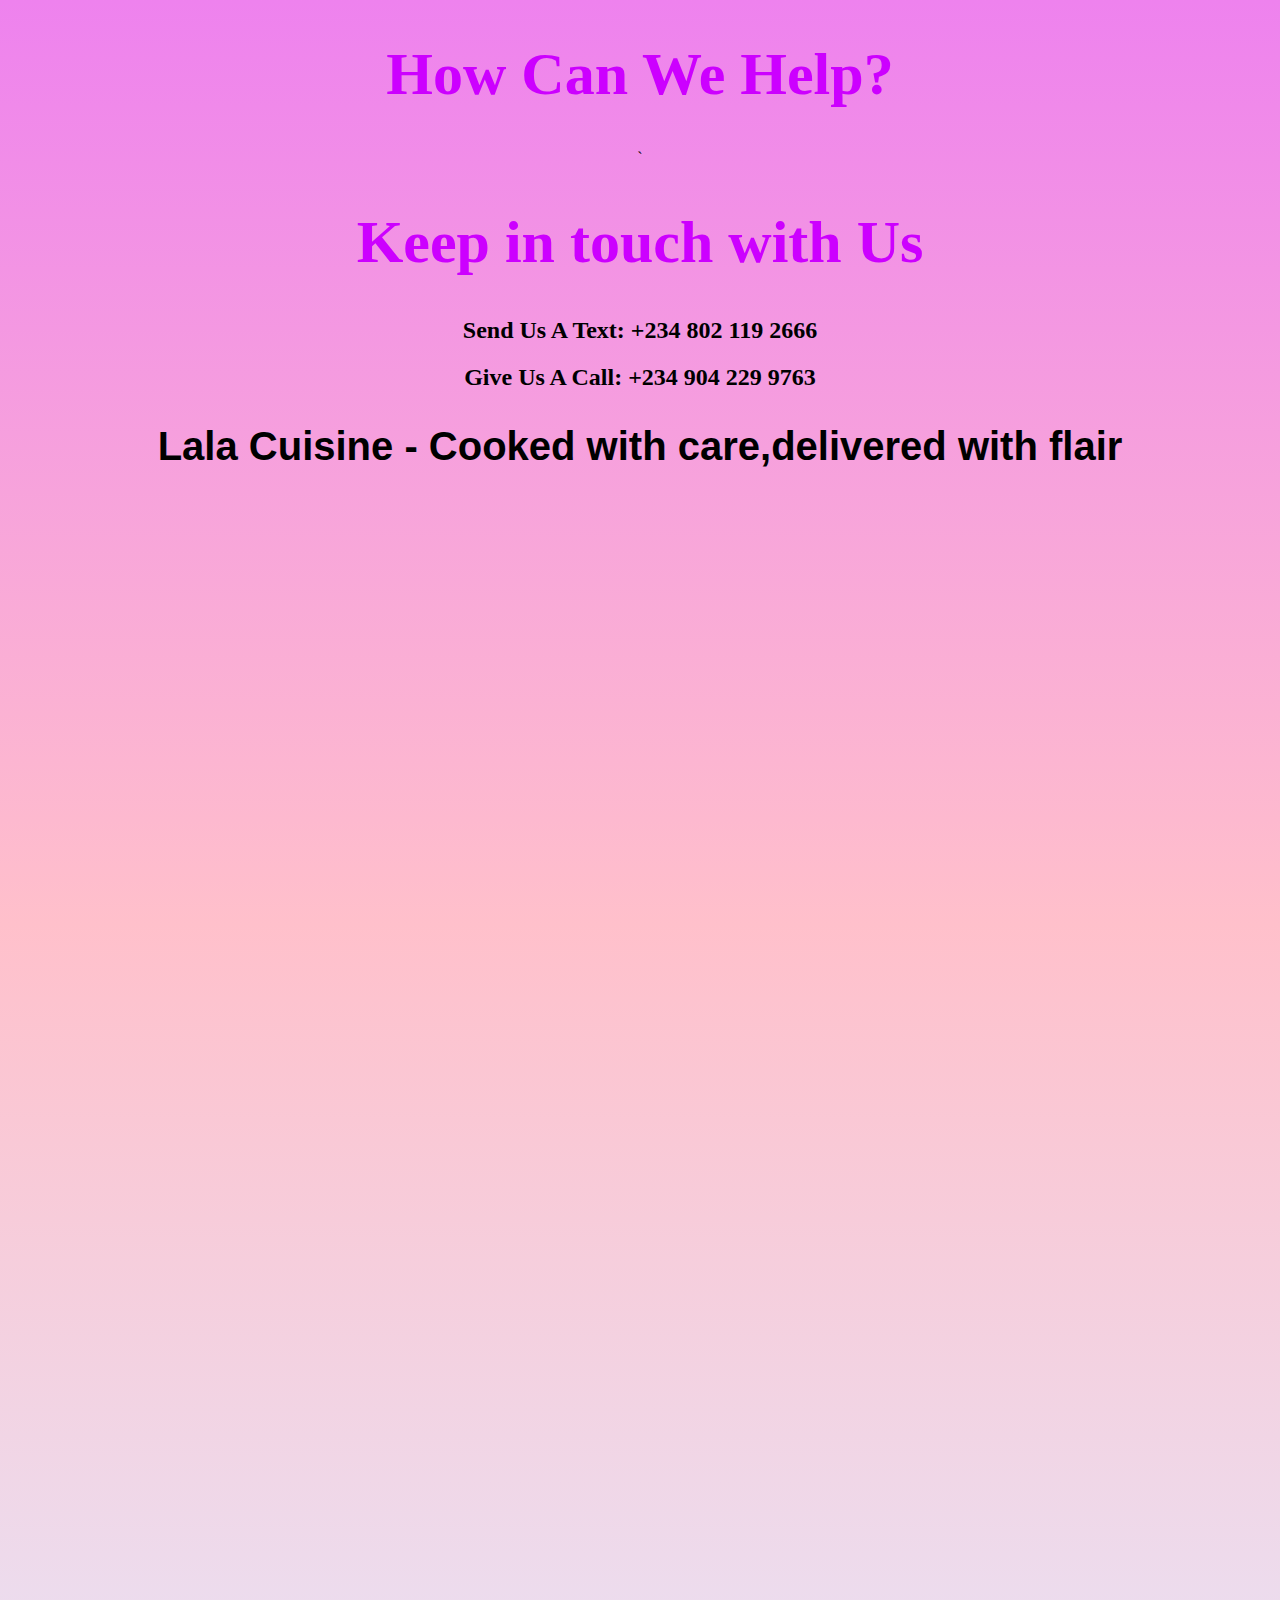
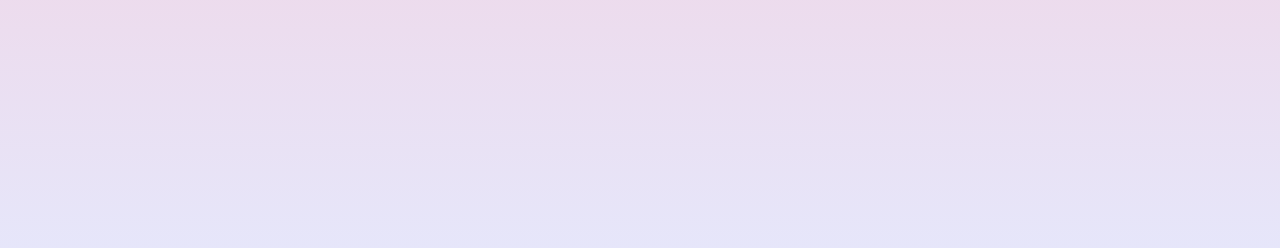
<file: contact.html>
<!DOCTYPE html>
<html lang="en">
  <head>
    <meta charset="UTF-8" />
    <meta name="viewport" content="width=device-width, initial-scale=1.0" />
    <title>Contact Us</title>
    <link rel="stylesheet" href="contact.css" />
  </head>
  <body>
    <h1>How Can We Help?</h1>
    `
    <h1>Keep in touch with Us</h1>
    <h2>Send Us A Text: +234 802 119 2666</h2>
    <h2>Give Us A Call: +234 904 229 9763</h2>

    <h2 class="la">Lala Cuisine - Cooked with care,delivered with flair</h2>
  </body>
</html>
</file>
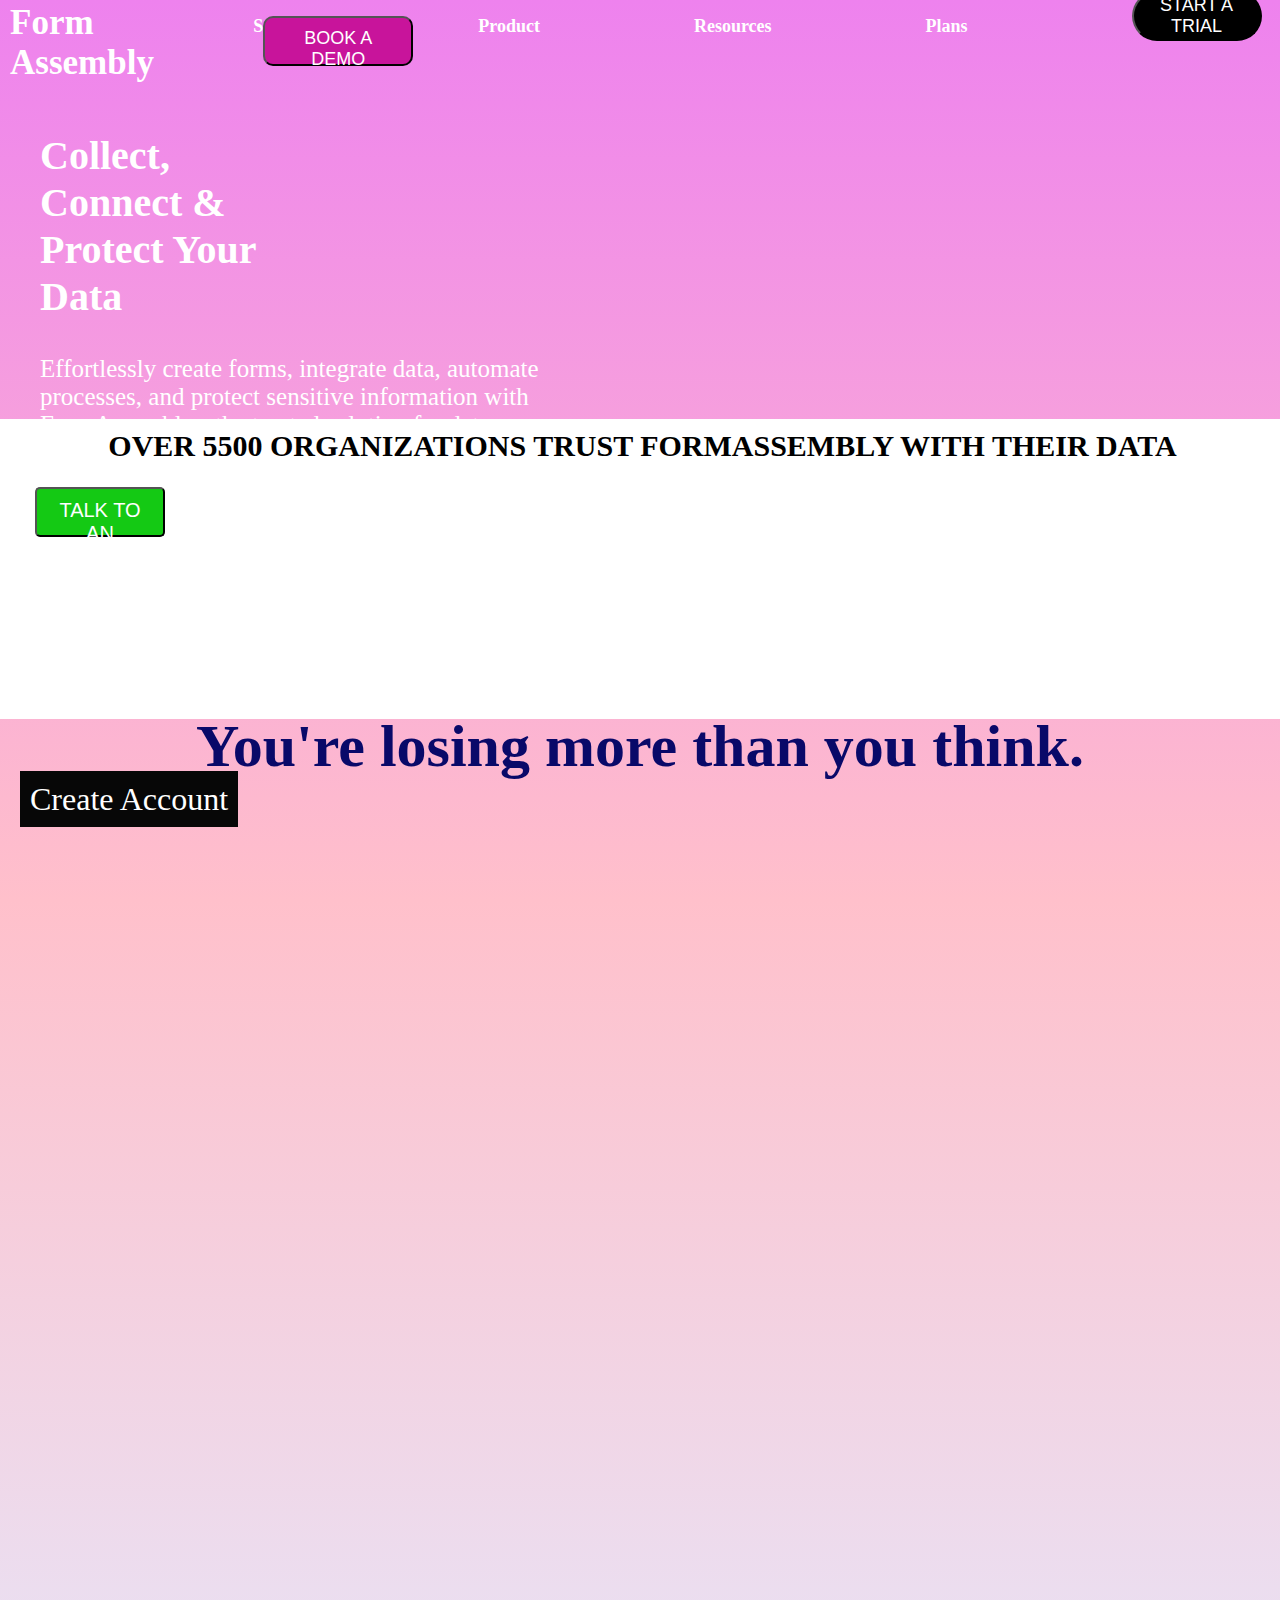
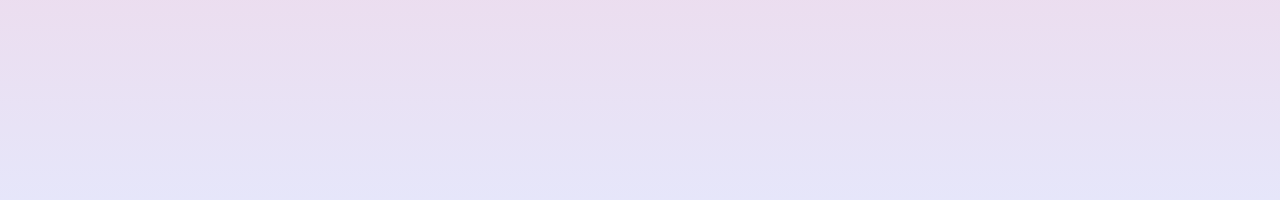
<file: landing.html>
<!DOCTYPE html>
<html lang="en">
<head>
    <meta charset="UTF-8">
    <meta name="viewport" content="width=device-width, initial-scale=1.0">
    <title>Form Assembly</title>
    <link rel="stylesheet" href="landing.css">
</head>
<body>
    <div class="div">
    <nav class="navbar">
        <div class="navdiv">
            <div class="logo">Form Assembly</div>
            <ul>
                <li>Solutions</li>
                <li>Product</li>
                <li>Resources</li>
                <li>Plans</li>
                <button class="start">START A TRIAL</button>
                <button class="book">BOOK A DEMO</button>
            </ul>
        </div>
    </nav>
    <div class="text">
    <h1>Collect, Connect & Protect Your Data </h1>
    <p>Effortlessly create forms, integrate data, automate processes, and protect sensitive information with FormAssembly - the trusted solution for data collection.</p>
    </div>
    <button class="button">TALK TO AN EXPERT</button>
    </div>
    <iframe width="560" height="315" src="https://www.youtube.com/embed/IzQ2siryQrM" title="How Sleep Affects Your Brain" frameborder="0" allow="accelerometer; autoplay; clipboard-write; encrypted-media; gyroscope; picture-in-picture; web-share" referrerpolicy="strict-origin-when-cross-origin" allowfullscreen ></iframe>
    <div>
        <footer class="footer">
            <h3>
                OVER 5500 ORGANIZATIONS TRUST FORMASSEMBLY WITH THEIR DATA
            </h3>
            <h2 class="bla">No data collection strategy?</h2>
            <h2 class="bold">You're losing more than you think.</h2>
            <a href="intro to html/Country/Japan.html" class="face">Create Account</a>
        </footer>
    </div>
</body>
</html>
</file>
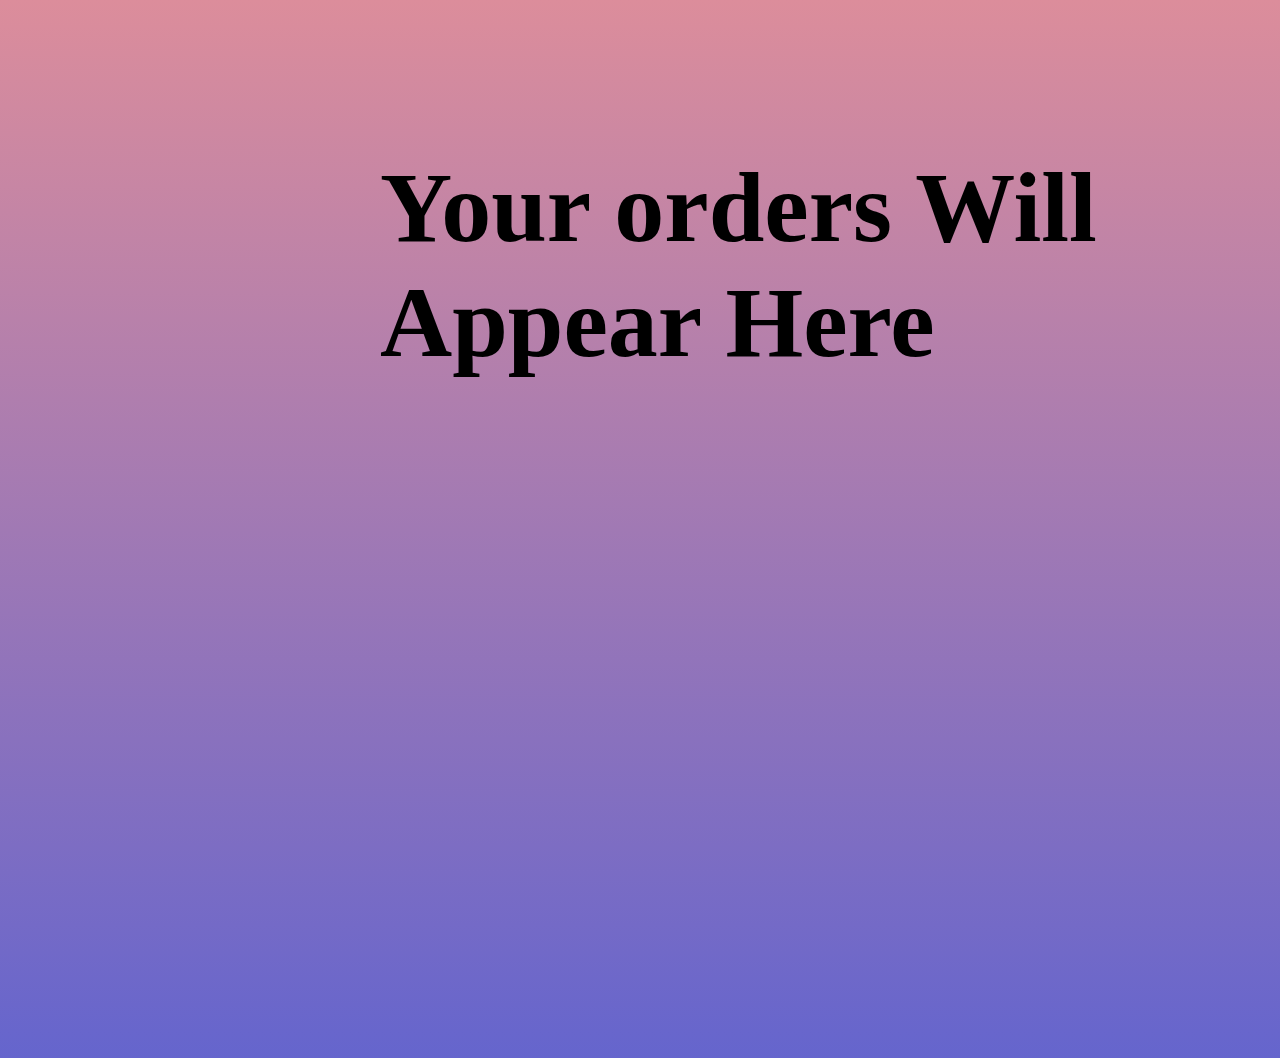
<file: myorder.html>
<!DOCTYPE html>
<html lang="en">
<head>
    <meta charset="UTF-8">
    <meta name="viewport" content="width=device-width, initial-scale=1.0">
    <title>My Order</title>
    <link rel="stylesheet" href="myorder.css">
</head>
<body>
    <h1>Your orders Will Appear Here</h1>
</body>
</html>
</file>
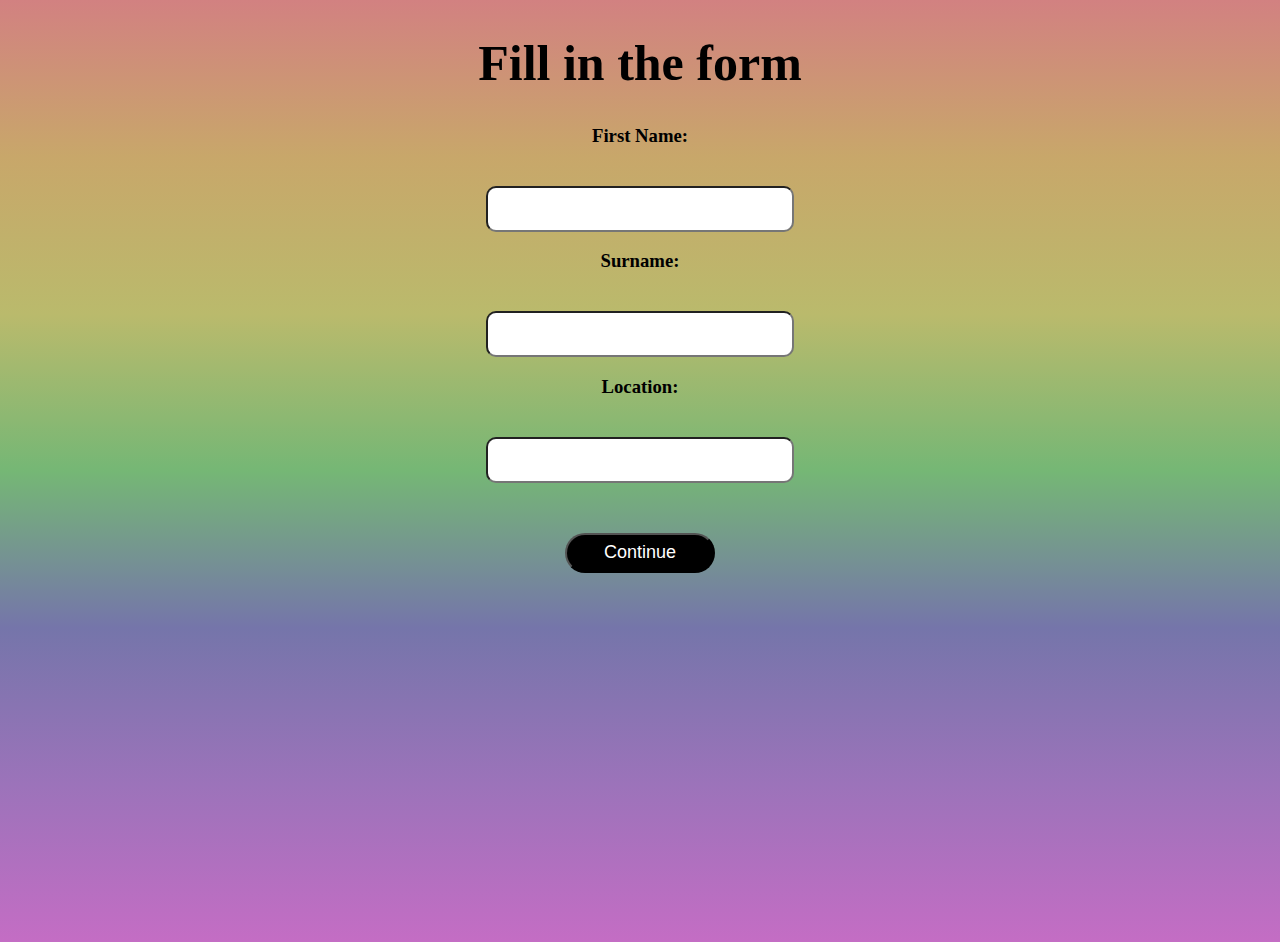
<file: order.html>
<!DOCTYPE html>
<html lang="en">
<head>
    <meta charset="UTF-8">
    <meta name="viewport" content="width=device-width, initial-scale=1.0">
    <title>Order</title>
    <link rel="stylesheet" href="order.css">
</head>
<body>
    <h1>Fill in the form</h1>
    <div class="fill">
  <h3>First Name:</h3>
  <input type="text">
  <h3>Surname:</h3>
  <input type="text">
  <h3>Location:</h3>
  <input type="text">
    </div>
  <button><a href="c:\Users\Gbereogoni_1\Desktop\HYPREP REMEDIATION BAREWA REPORTS - Copy\Intro To HTML\Web\success.html">Continue</a></button>
</body>
</html>
</file>
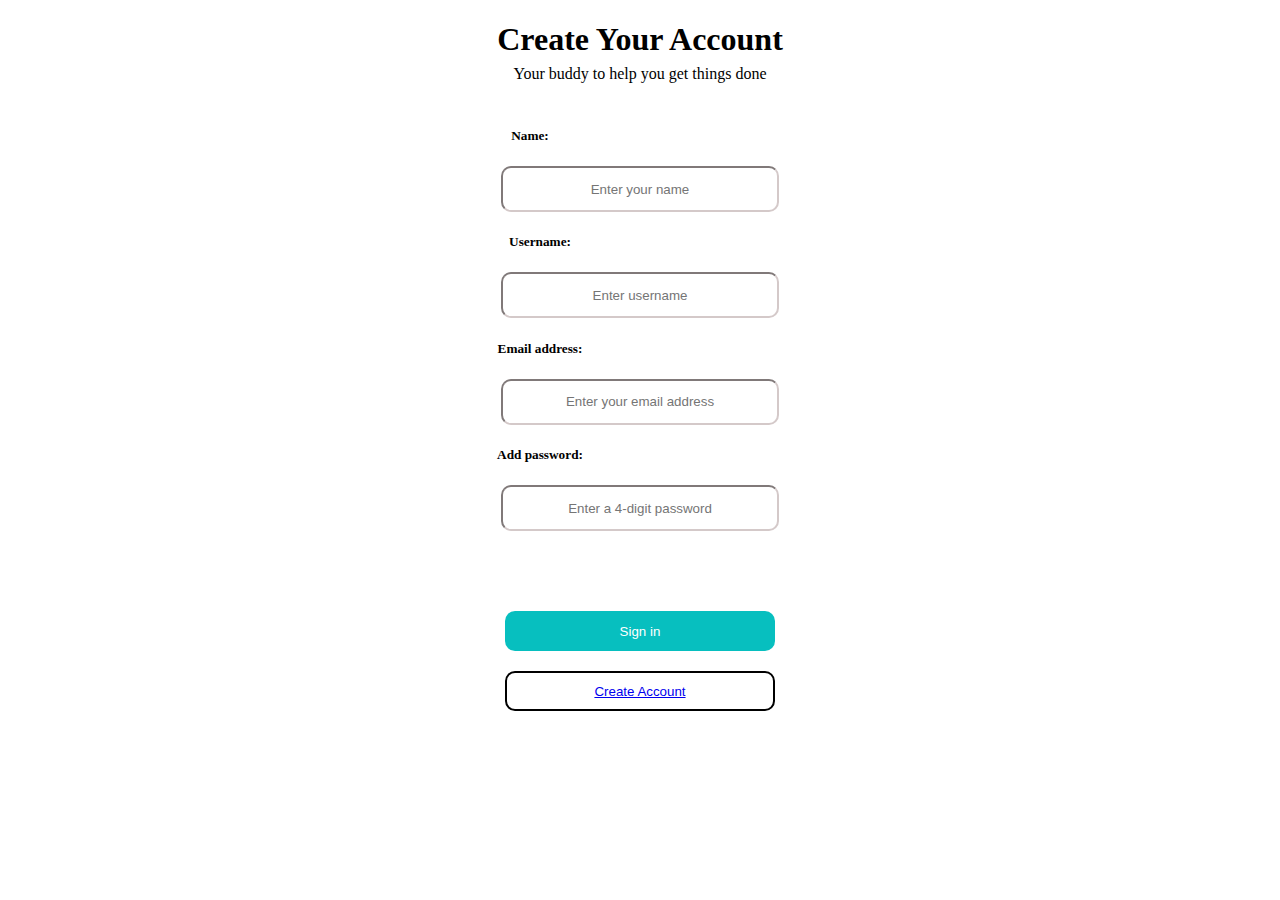
<file: page2.html>
<!DOCTYPE html>
<html lang="en">
<head>
    <meta charset="UTF-8">
    <meta name="viewport" content="width=device-width, initial-scale=1.0">
    <title>Create Account</title>
    <link rel="stylesheet" href="page2.css">
</head>
<body>
    
    <h1>Create Your Account</h1>
    <p class="buddy">Your buddy to help you get things done<p/>
    <div class="name">
        <h5 class="enter">Name:</h5>
        <input placeholder="Enter your name"="text">
        <h5>Username:</h5>
        <input placeholder="Enter username"text">
        <h5>Email address:</h5>
        <input placeholder="Enter your email address" type="text">
        <h5>Add password:</h5>
        <input placeholder="Enter a 4-digit password" type="password">
    </div>
        
      <button class="sign">
            Sign in
        </button>
    <div>
        <button class="create">
        <a href="page3.html">Create Account</a>
        </button>
    </div>
        

     
</body>
</html>
</file>
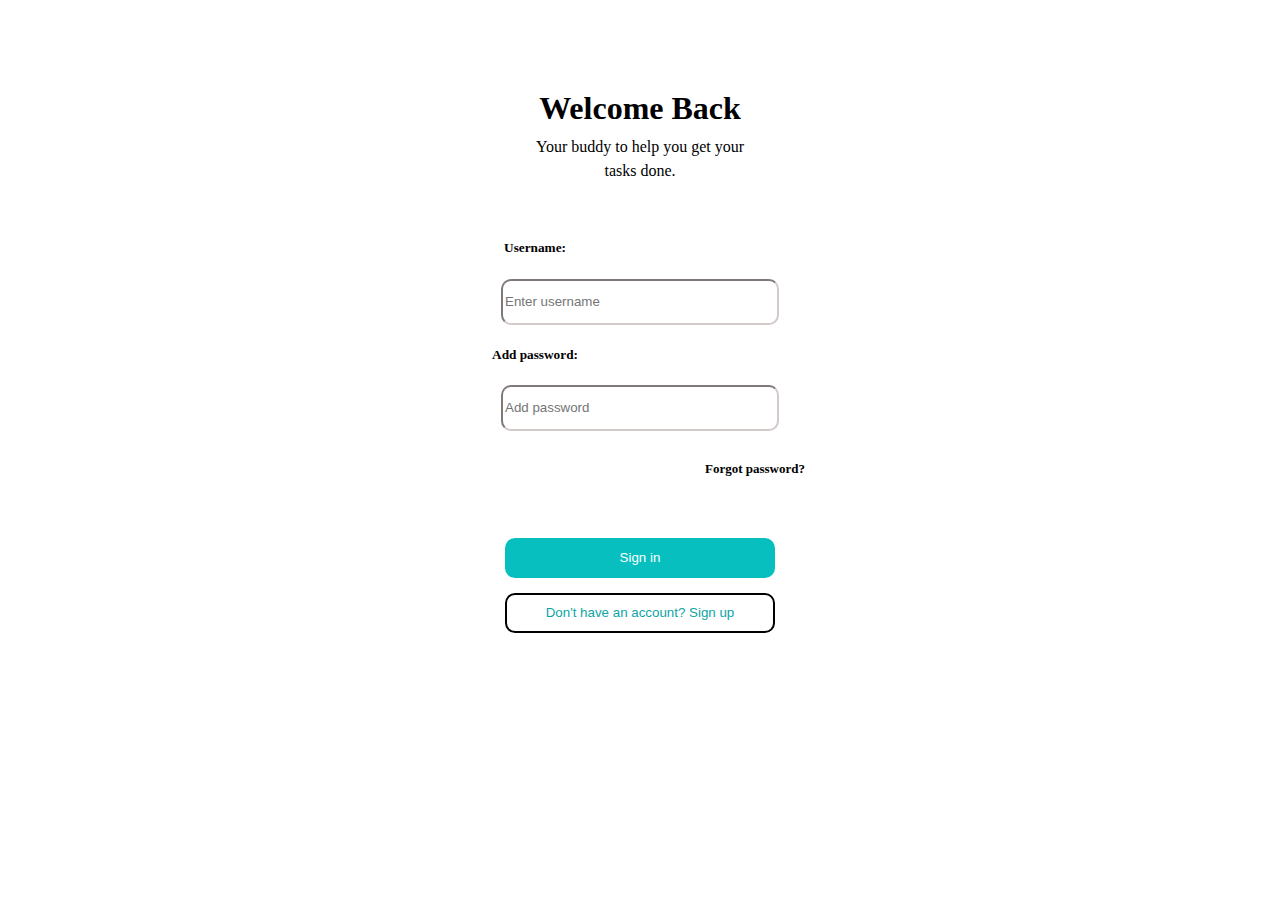
<file: page4.html>
<!DOCTYPE html>
<html lang="en">
<head>
    <meta charset="UTF-8">
    <meta name="viewport" content="width=device-width, initial-scale=1.0">
    <title>Welcome</title>
    <link rel="stylesheet" href="page4.css">
</head>
<body>
    <h1>Welcome Back</h1>
    <p class="you">Your buddy to help you get your</p>
    <p class="you1">tasks done.</p>
    <div class="text">
    <h5>Username:</h5>
    <input placeholder="Enter username" type="text">
    <h5>Add password:</h5>
    <input placeholder="Add password" type="password">
    </div>
    <h6>Forgot password?</h6>
    <button class="sign">
      Sign in  
    </button>
    <div>
    <button class="create">
        Don't have an account? Sign up
    </button>
    </div>
</body>
</html>
</file>
<file: contact.css>
body{
     background: linear-gradient(violet,pink,lavender);height: 200vh;
    text-align: center;
}
h1{
    font-size: xx-large;
    font-size: 60px;
    color: rgb(204, 0, 255);
    font-family: cursive;
}
.la{
    font-size: 40px;
    font-family: 'Franklin Gothic Medium', 'Arial Narrow', Arial, sans-serif;
}
</file>
<file: landing.css>
body{
    background: linear-gradient(violet,pink,lavender);height: 200vh;
    margin: 0;
    margin-bottom: 0;
    font-family: Cambria, Cochin, Georgia, Times, 'Times New Roman', serif;

}
h2{
    color: white;
    text-align: center;
    font-size: 60px;
    margin-top: 10px;
}
.div{
    height: 100px;
}
.navbar{
    padding-right: 10px;
    padding-left: 10px;
}
.navdiv{
    display: flex;
    align-items: center;
    justify-content: space-between;
    margin: auto;
}
.logo
{
    font-size: 35px;
    font-weight: 600;
    color: white;
}
li{
    display: inline-block;
    font-size: 18px;
    font-weight: bold;
    margin-right: 150px;
    color: white;
text-decoration: none;

}

.book{
    color: white;
    background-color: rgb(200, 20, 155);
    border-radius: 10px;
    padding: 10px;
    width: 150px;
}
.text{
    color: white;
    display: flex;
  flex-direction: column;
  align-items: center;
  justify-content: center;
  width: 40%;
  padding: 20px;
  margin-left: 20px;
}
.text h1{
  font-size: 40px;
  margin-bottom: 10px;
  justify-content: left;
  margin-right: 250px;
}
.text p{
font-size: 25px;
font-family: cursive;
}
.button{
    margin-bottom: 10px;
    background-color: rgb(20, 201, 20);
  font-size: 20px;
  justify-content: left;
  margin-left: 35px;
  border-radius: 5px;
  padding: 10px;
}

.footer{
    background-color: white;
    justify-content: center;
    align-items: center;
    align-content: center;
    height: 300px;
    justify-items: center;
    padding-bottom: 0%;
    padding-left: 0px;
    padding-right: 0px;
    margin-bottom: 0;
}
.bla{
    margin-bottom: 150px;
    justify-content: center;
    align-self: center;
}
.bold{
    font-weight: bolder;
    color: rgb(9, 9, 105);
    margin-bottom: 0px;
}
.face{
    background-color: rgb(7, 7, 7);
    font-size: xx-large;
    padding: 10px;
    margin-bottom: px;
    margin-left: 20px;
    margin-right: 20px;
    
}

.img{
    margin-top: 400px;
}
img{
    width: 300px;
    height: 300px;
    margin-left: auto;
}
.part{
    display: flex;
    flex-wrap: wrap;
    gap: 300px;
}
.part2{
    display: flex;
    flex-wrap: wrap;
    gap: 300px;
    margin-top: 20px; 
}
button{
    width: 130px;
    height: 50px;
    border-radius: 70px;
    color: white;
    font-size: large;
    background-color: black;
    margin-top: -25px;
    margin-left: 10px;
}
h3{
    font-size: 30px;
    margin-top: 10px;
    margin-left: 5px;
}
a{
    text-decoration: none;
    color: white;
}
</file>
<file: myorder.css>
body{
    background: linear-gradient(rgb(220, 141, 155),rgb(101, 101, 205));height: 100vh;
    margin-top: 150px;
    margin-left: 380px;
    margin-right: 110px;
    font-size: 50px;
    font-family: cursive;
}
</file>
<file: order.css>
body{
    text-align: center;
    background: linear-gradient(rgb(210, 129, 129),rgb(200, 167, 106),rgb(186, 186, 108),rgb(117, 183, 117),rgb(117, 117, 170),rgb(156, 115, 186),rgb(196, 109, 196));height: 100vh;
}
h1{
    font-size: 50px;
   font-family: Cambria, Cochin, Georgia, Times, 'Times New Roman', serif;
}
input{
    width: 300px;
    height: 40px;
    margin-top: 20px;
    border-radius: 10px; 
}
button{
    height: 40px;
    width: 150px;
    margin-top: 50px;
    color: white;
    background-color: black;
    font-size: large;
    border-radius: 30px;
}
a{
    color: white;
    text-decoration: none;
}
</file>
<file: page2.css>
body{
    font-family: Cambria, Cochin, Georgia, Times, 'Times New Roman', serif;
    text-align: center;
}
.create{
    text-align: center;
}
p{
    text-align: center;
    margin-top: -15px;
}
.enter{
    margin-right:220px;
}
.insert{
    text-align: center;
}

input{
    width: 270px;
    height: 40px;
    border-radius: 10px;
    border-color: rgb(212, 201, 201);
  text-align:center ;   
}
h5{
    margin-right: 200px
}
button{
    height: 40px;
    width: 270px;
    border-radius: 10px;
    background-color: rgb(7, 191, 191);
    margin-top: 80px;
    justify-items: center;
    border: 0;
}
.sign{
    text-align: center;
    color: white;
    
}
.create{
    background-color: white;
    color: rgb(11, 165, 165);
    border: 2px;
    border-color: black;
    border-style: solid;
    margin-top: 20px;
}
.name{
    text-align: center;
    margin-top: 60px; 
}
</file>
<file: page4.css>
body{
    text-align: center;
    margin-top: 90px;
    font-family: Cambria, Cochin, Georgia, Times, 'Times New Roman', serif;
}
.you{
    margin-top: -10px;
}
.you1{
    margin-top: -10px;
}
.text{
    text-align: center;
    margin-top: 60px;    
}
input{
     width: 270px;
    height: 40px;
    border-radius: 10px;
    border-color: rgb(212, 201, 201);
}
h5{
    margin-right: 210px;
}
h6{
    font-size: small;
    margin-left: 230px;
}
button{
    height: 40px;
    width: 270px;
    border-radius: 10px;
    background-color: rgb(7, 191, 191);
    margin-top: 30px;
    justify-items: center;
    border: 0;
    color: white;
}
.sign{
    text-align: center;
    color: white;
}
.create{
    background-color: white;
    color: rgb(11, 165, 165);
    border: 2px;
    border-color: black;
    border-style: solid;
    margin-top: 15px;
    text-align: center;
}
</file>
